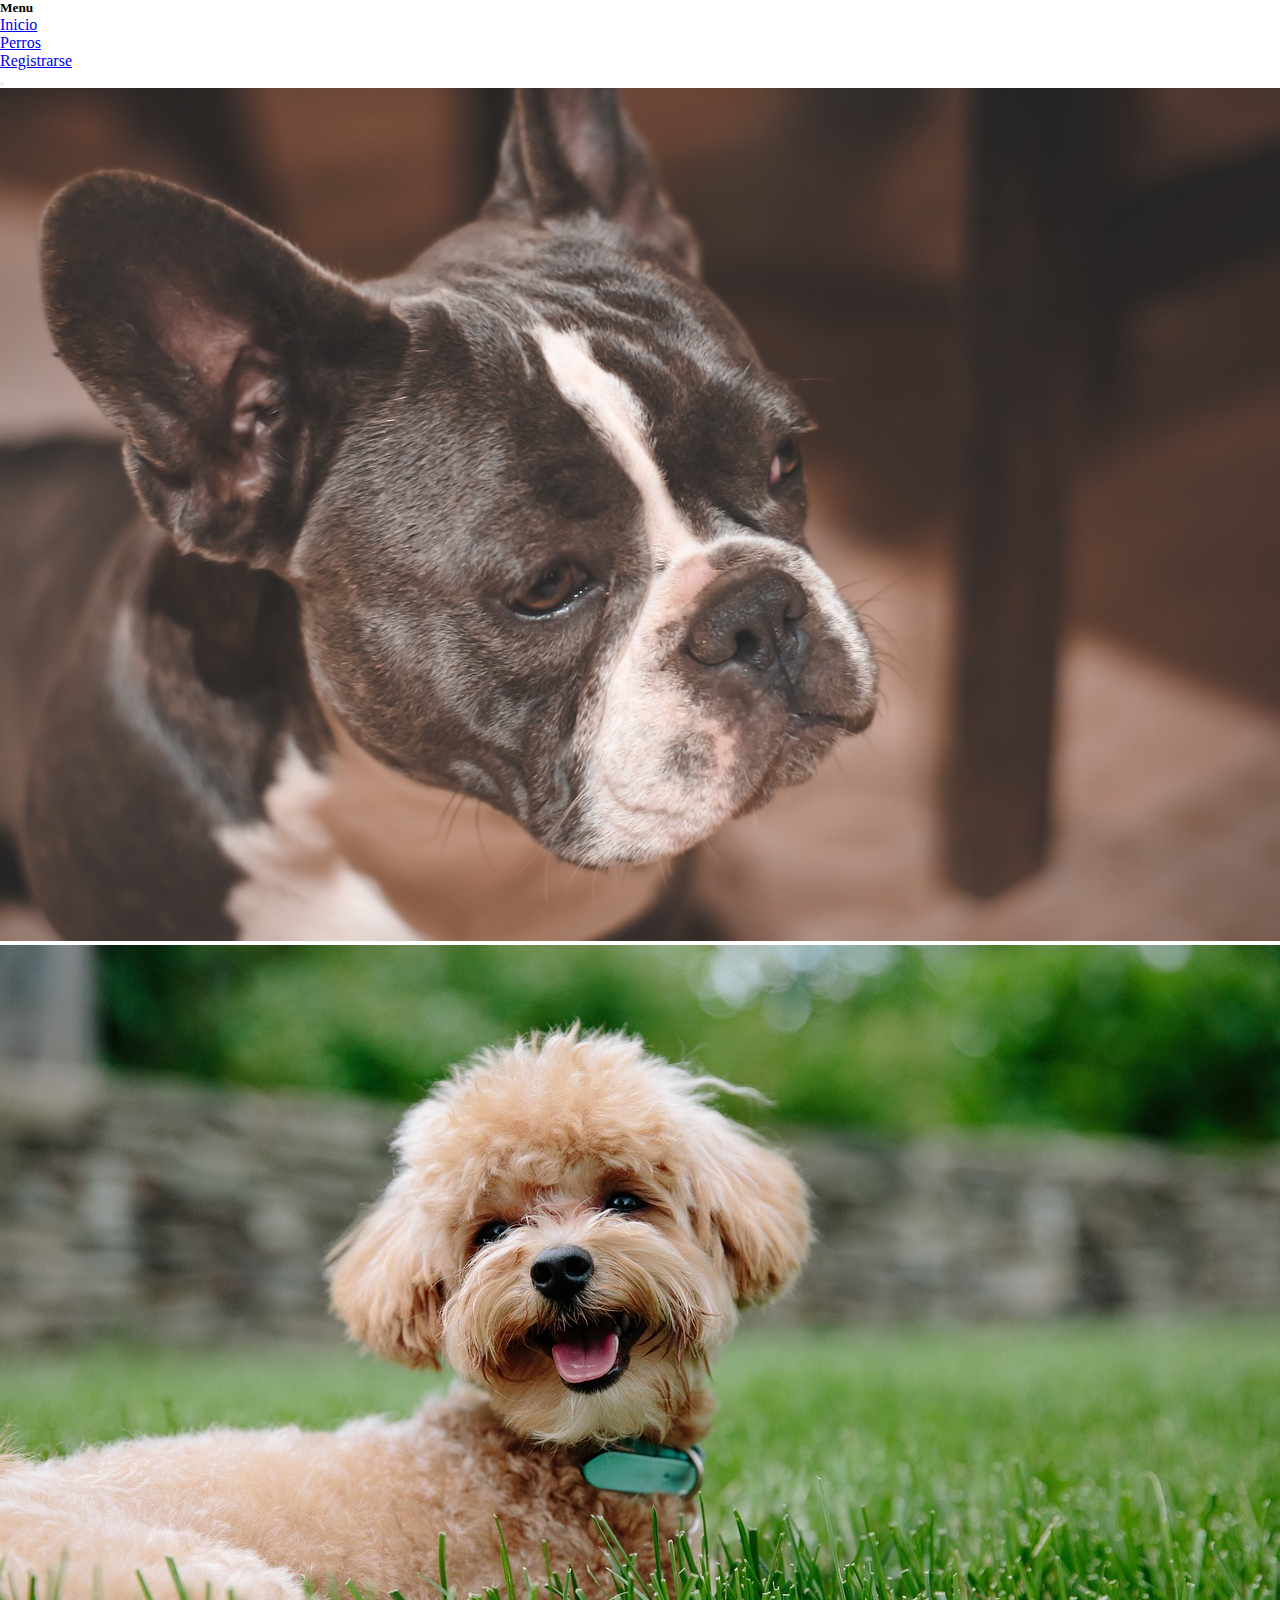
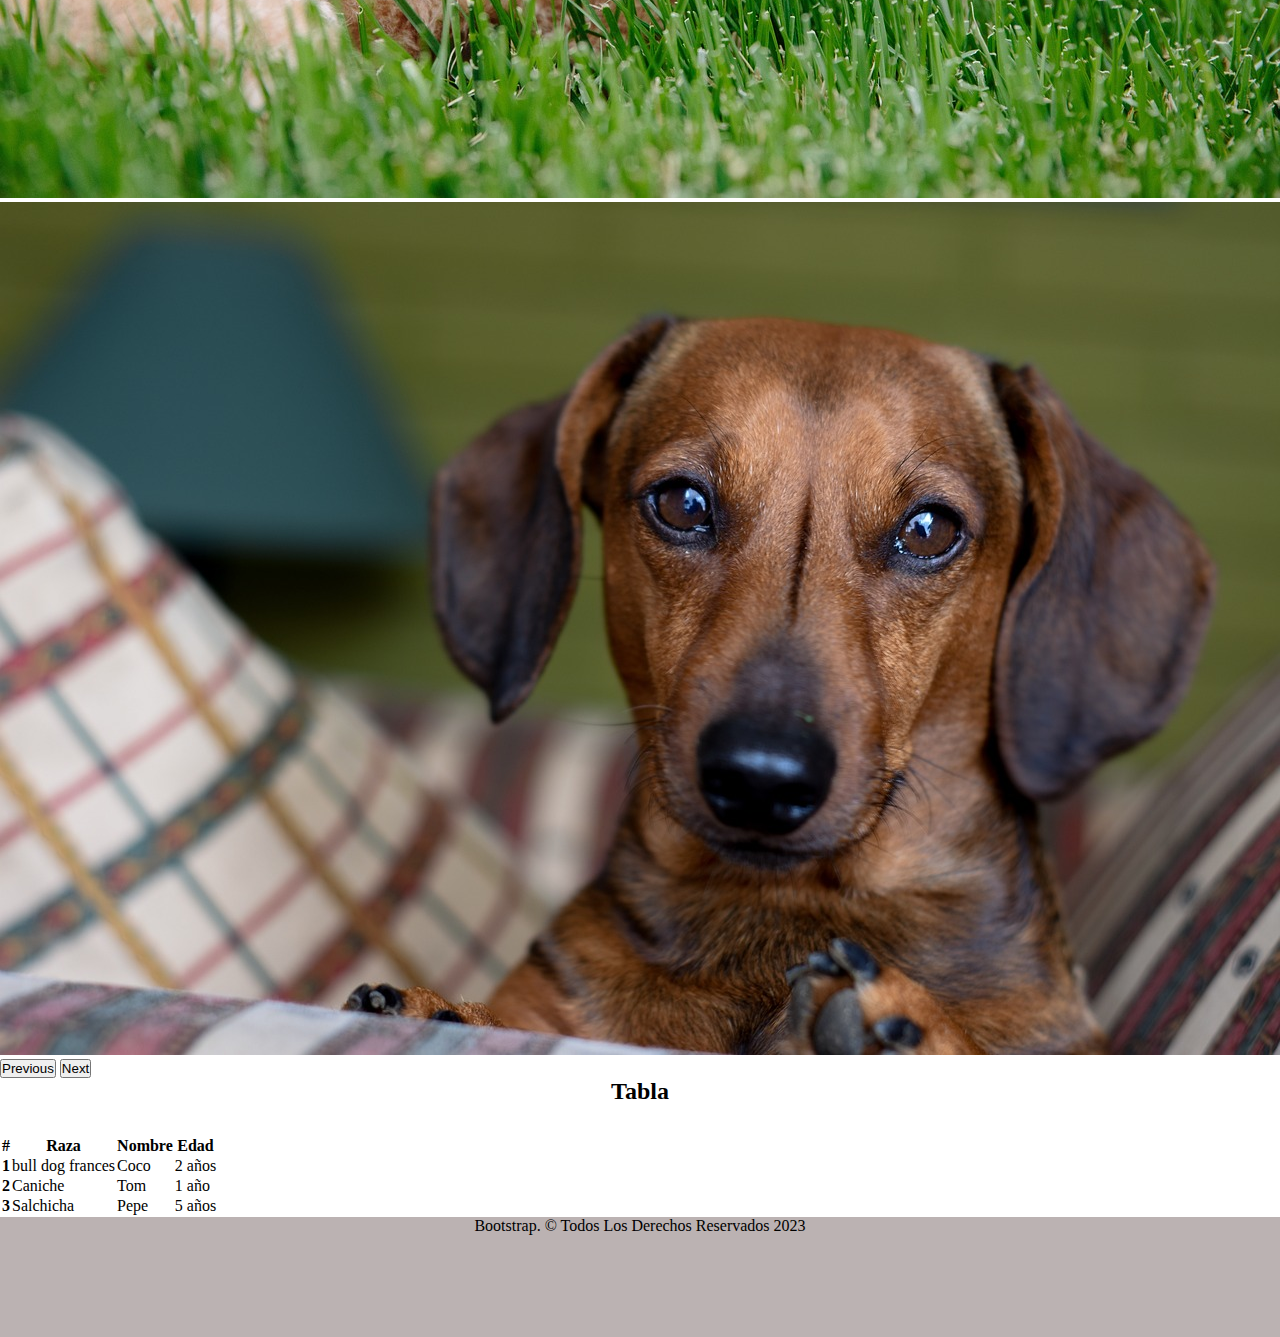
<file: index.html>
<!DOCTYPE html>
<html lang="es">
<head>
    <meta charset="UTF-8">
    <meta name="viewport" content="width=device-width, initial-scale=1.0">
    <title>Bootstrap</title>
    <link rel="stylesheet" href="./style.css">
    <link href="https://cdn.jsdelivr.net/npm/bootstrap@5.3.1/dist/css/bootstrap.min.css" rel="stylesheet" integrity="sha384-4bw+/aepP/YC94hEpVNVgiZdgIC5+VKNBQNGCHeKRQN+PtmoHDEXuppvnDJzQIu9" crossorigin="anonymous">
</head>
<body>
    <!--------------------------------------->
    <header>
        <div>
            <div class="collapse" id="navbarToggleExternalContent" data-bs-theme="dark">
                <div class="bg-dark p-4">
                  <h5 class="text-body-emphasis h4">Menu</h5>
                  <span class="text-body-secondary">
                    <!------------------------>
                    <ul class="nav flex-column">
                        <li class="nav-item">
                          <a class="nav-link active" aria-current="page" href="./index.html">Inicio</a>
                        </li>
                        <li class="nav-item">
                          <a class="nav-link" href="https://www.nationalgeographic.com.es/animales/perros">Perros</a>
                        </li>
                        <li class="nav-item">
                          <a class="nav-link" href="./Registro.html">Registrarse</a>
                        </li>
                        
                      </ul>
                    <!------------------------>
                  </span>
                </div>
              </div>
              <nav class="navbar navbar-dark bg-dark">
                <div class="container-fluid">
                  <button class="navbar-toggler" type="button" data-bs-toggle="collapse" data-bs-target="#navbarToggleExternalContent" aria-controls="navbarToggleExternalContent" aria-expanded="false" aria-label="Toggle navigation">
                    <span class="navbar-toggler-icon"></span>
                  </button>
                </div>
              </nav>
        </div>
    </header>
    <!--------------------------------------->
    <div class="carrusel">
        <div id="carouselExample" class="carousel slide">
            <div class="carousel-inner">
              <div class="carousel-item active">
                <img src="./imagenes/bull.jpg" class="d-block w-100" alt="...">
              </div>
              <div class="carousel-item">
                <img src="./imagenes/caniche.jpg" class="d-block w-100" alt="...">
              </div>
              <div class="carousel-item">
                <img src="./imagenes/salchicha.jpg" class="d-block w-100" alt="...">
              </div>
            </div>
            <button class="carousel-control-prev" type="button" data-bs-target="#carouselExample" data-bs-slide="prev">
              <span class="carousel-control-prev-icon" aria-hidden="true"></span>
              <span class="visually-hidden">Previous</span>
            </button>
            <button class="carousel-control-next" type="button" data-bs-target="#carouselExample" data-bs-slide="next">
              <span class="carousel-control-next-icon" aria-hidden="true"></span>
              <span class="visually-hidden">Next</span>
            </button>
          </div>
    </div>
    <!------------------------------------------>
    <h2>Tabla</h2>
    <div class="tabla">
        <table class="table table-dark">
            <thead>
              <tr>
                <th scope="col">#</th>
                <th scope="col">Raza</th>
                <th scope="col">Nombre</th>
                <th scope="col">Edad</th>
              </tr>
            </thead>
            <tbody>
              <tr>
                <th scope="row">1</th>
                <td>bull dog frances</td>
                <td>Coco</td>
                <td>2 años</td>
              </tr>
              <tr>
                <th scope="row">2</th>
                <td>Caniche</td>
                <td>Tom</td>
                <td>1 año</td>
              </tr>
              <tr>
                <th scope="row">3</th>
                <td>Salchicha</td>
                <td>Pepe</td>
                <td>5 años</td>
              </tr>
            </tbody>
          </table>
    </div>

    <!----------------FOOTER----------------------->
    </div>

    <footer class="w-100 d-flex aling-items justify-content-center flex-wrap">
        <p class="fs-5 px-3 pt-3">Bootstrap. &copy; Todos Los Derechos Reservados 2023</p>
    </footer>


    <script src="https://cdn.jsdelivr.net/npm/@popperjs/core@2.11.8/dist/umd/popper.min.js" integrity="sha384-I7E8VVD/ismYTF4hNIPjVp/Zjvgyol6VFvRkX/vR+Vc4jQkC+hVqc2pM8ODewa9r" crossorigin="anonymous"></script>
    <script src="https://cdn.jsdelivr.net/npm/bootstrap@5.3.1/dist/js/bootstrap.min.js" integrity="sha384-Rx+T1VzGupg4BHQYs2gCW9It+akI2MM/mndMCy36UVfodzcJcF0GGLxZIzObiEfa" crossorigin="anonymous"></script>
</body>
</html>
</file>
<file: style.css>
*{
    margin:0;
    padding: 0;
    box-sizing:border-box ;
}
h2{
    display: flex;
    justify-content: center;
    align-items: center;
    
}
.tabla{
    padding-top: 30px;
    
}
footer{
    background: rgb(187, 178, 178);
    min-height: 120px;
}
footer p{
    color:black;
    text-align: center;
}
</file>
